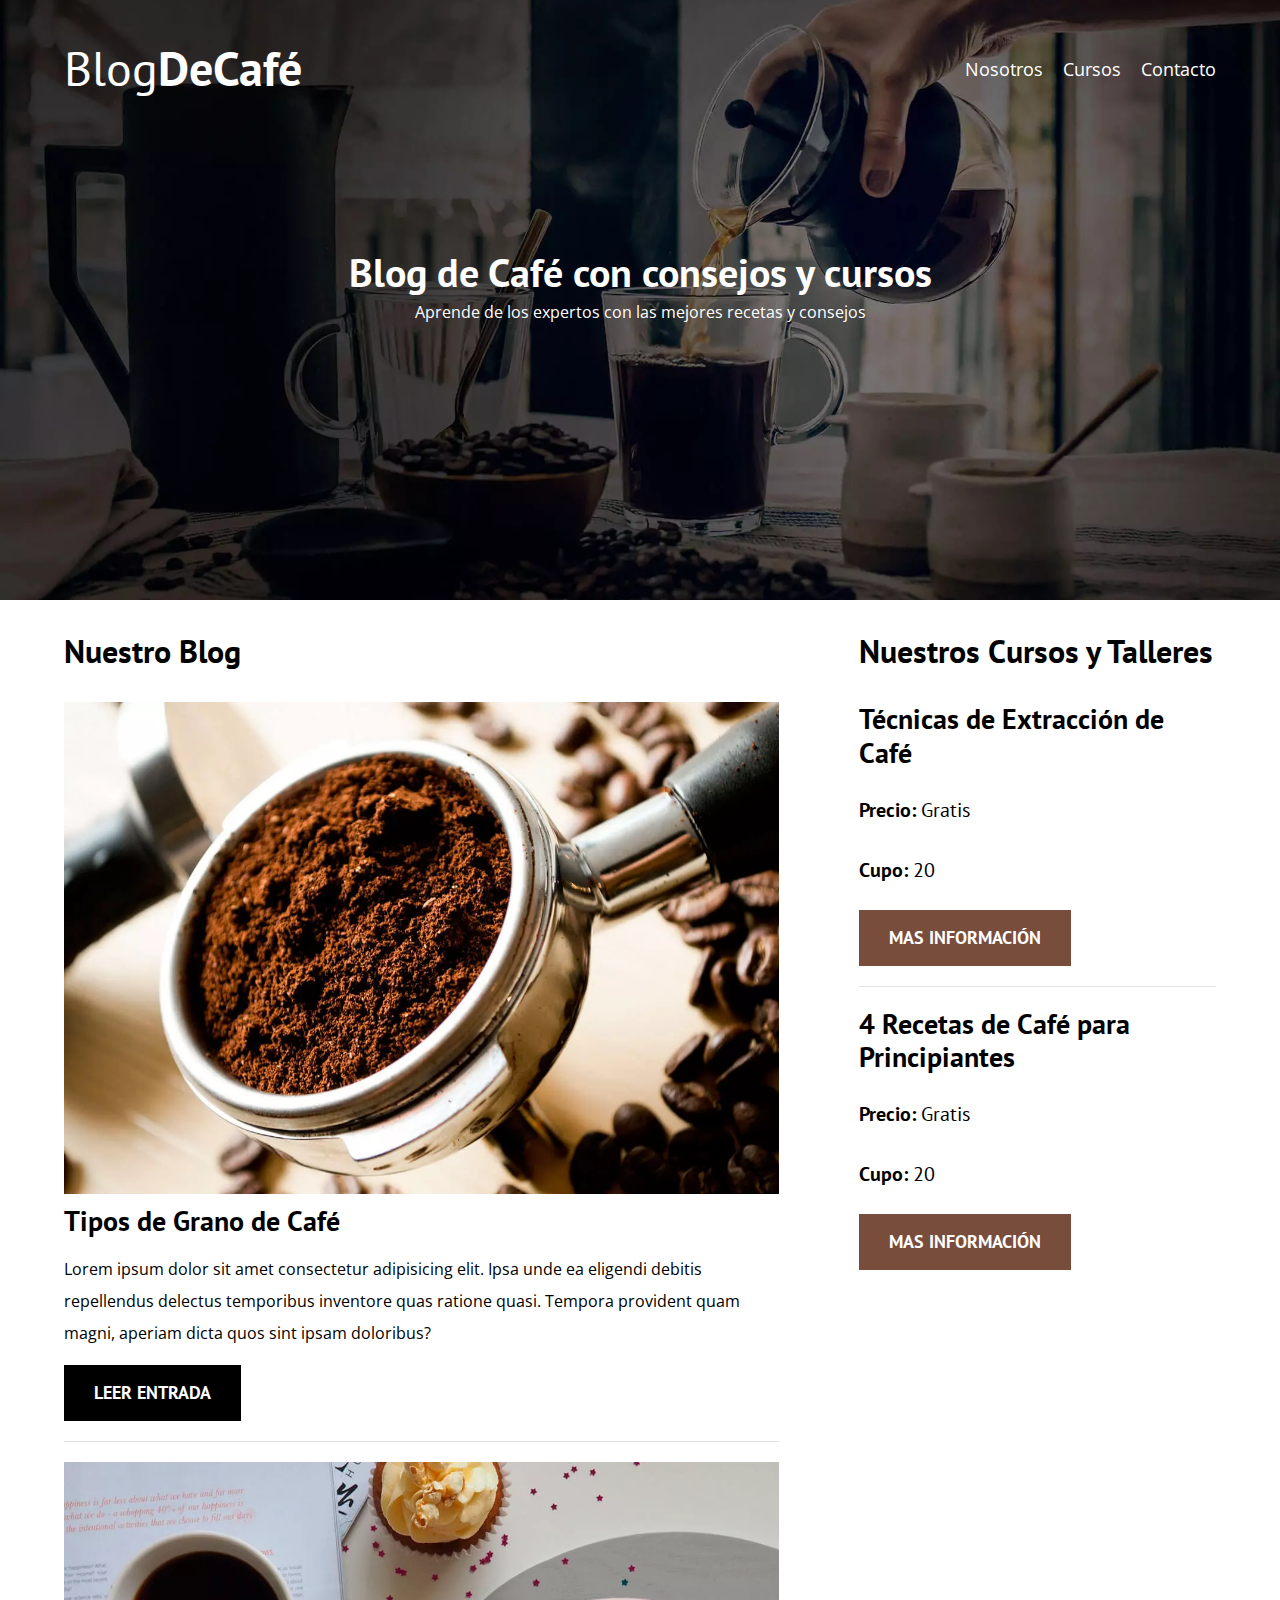
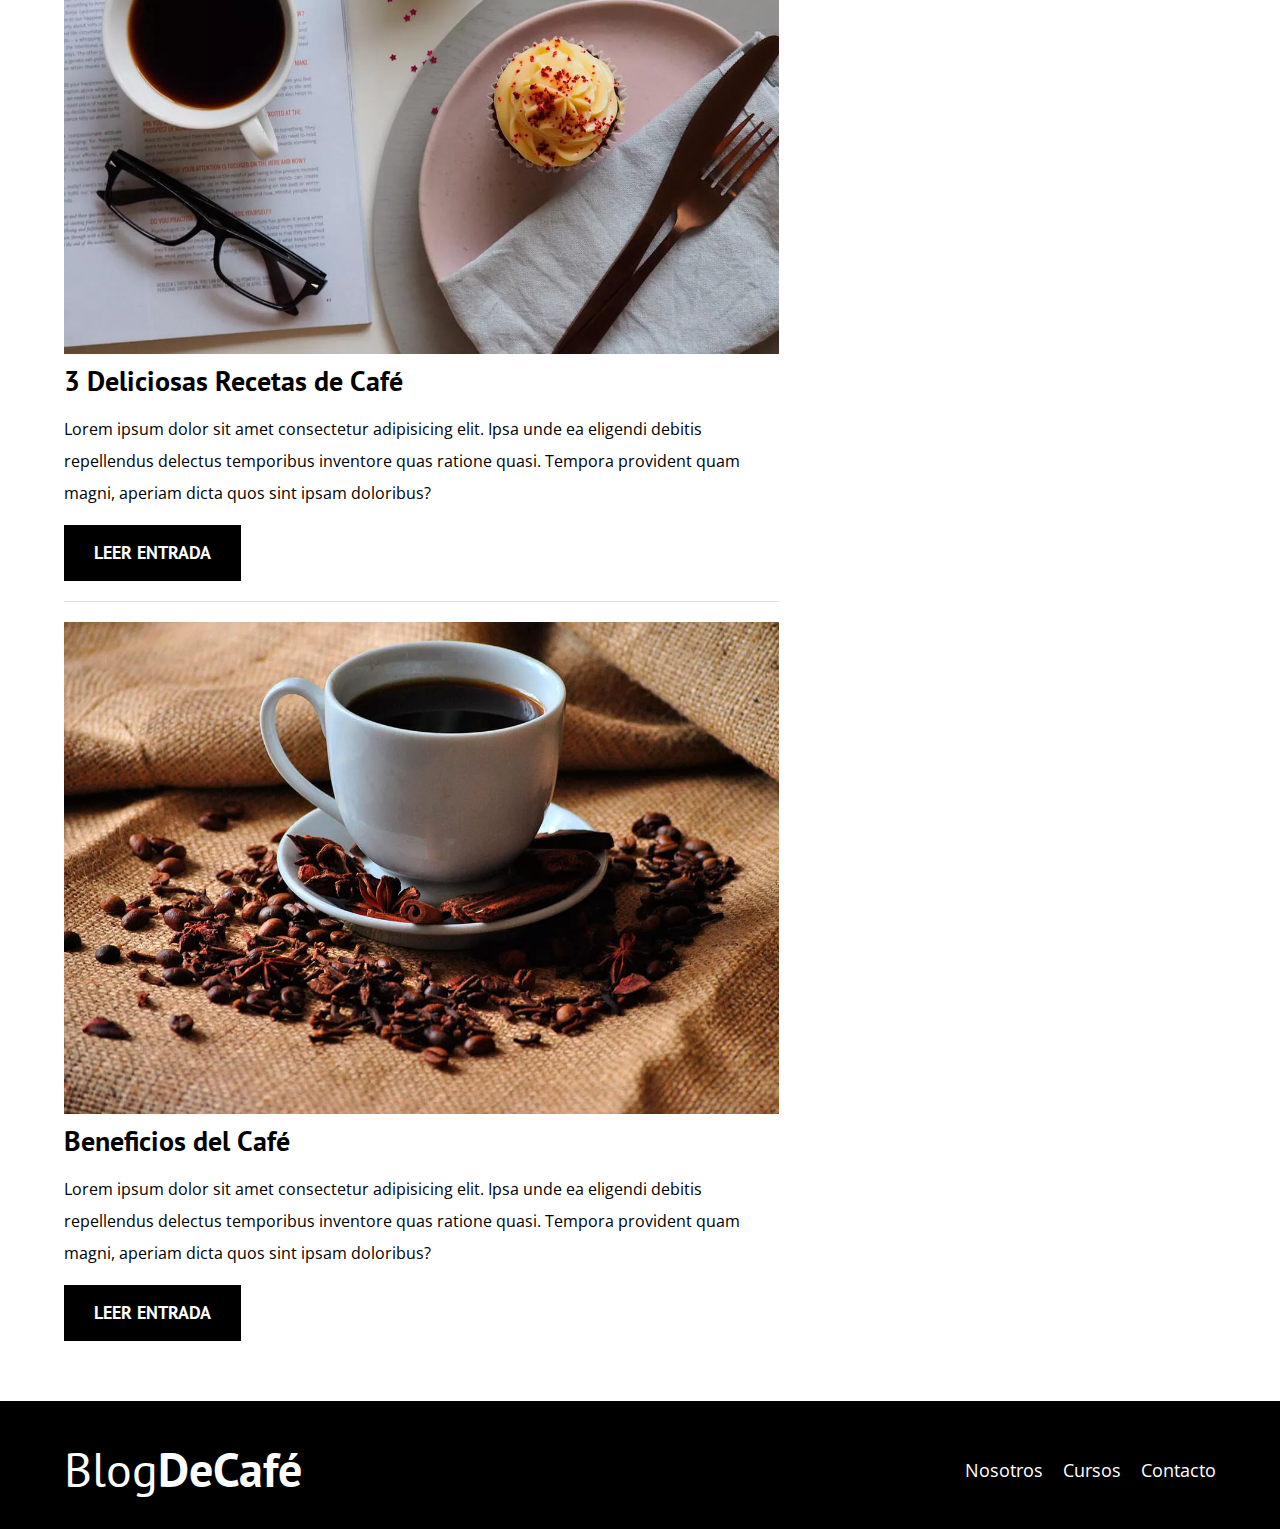
<file: index.html>
<!DOCTYPE html>
<html lang="en">
<head>
    <meta charset="UTF-8">
    <meta name="viewport" content="width=device-width, initial-scale=1.0">
    <title>BlogDeCafé</title>
    <meta name="description" content="Página de Web de Blog de Café">

    <!--Prefetch-->
    <link rel="prefetch" href="nosotros.html" as="document">

    <!--Preload-->
    <link rel="preload" href="css/normalize.css" as="style">
    <link rel="stylesheet" href="css/normalize.css">

    <link rel="preconnect" href="https://fonts.googleapis.com">
    <link rel="preconnect" href="https://fonts.gstatic.com" crossorigin>
    <link rel="preload" href="https://fonts.googleapis.com/css2?family=Open+Sans&family=PT+Sans:wght@400;700&display=swap" crossorigin="crossorigin" as="font">
    <link href="https://fonts.googleapis.com/css2?family=Open+Sans&family=PT+Sans:wght@400;700&display=swap" rel="stylesheet">

    <link rel="preload" href="css/style.css" as="style">
    <link rel="stylesheet" href="css/style.css">

   
</head>
<body>
    
        <header class="header">

            <div class="contenedor">
                <div class="barra">
                    <a class="logo" href="index.html">
                        <h1 class="logo__nombre no-margin centrar-texto" id="logo" >Blog<span class="logo__bold" >DeCafé</span></h1>
                    </a>
                    
                    <nav class="navegacion">
                        <a href="nosotros.html" class="navegacion__enlace">Nosotros</a>
                        <a href="cursos.html" class="navegacion__enlace">Cursos</a>
                        <a href="contacto.html" class="navegacion__enlace">Contacto</a>

                    </nav>
                </div>
            </div>
            
            
            <div class="header__texto">
                <h2 class="no-margin">Blog de Café con consejos y cursos</h2>
                <p class="no-margin">Aprende de los expertos con las mejores recetas y consejos</p>
            </div>
        </header>


        <div class="contenedor contenido-principal">
            <main class="blog">
                <h3>Nuestro Blog</h3>

                <article class="entrada">
                    <div class="entrada__imagen">
                        <picture>
                            <source loading="lazy" srcset="img/blog1.webp" type="image/webp">
                            <img loading="lazy" src="img/blog1.jpg" alt="imagen blog">
                        </picture>
                       
                    </div>

                    <div class="entrada__contenido">
                        <h4 class="no-margin">Tipos de Grano de Café</h4>
                        <p>Lorem ipsum dolor sit amet consectetur adipisicing elit. Ipsa unde ea eligendi debitis repellendus delectus temporibus inventore quas ratione quasi. Tempora provident quam magni, aperiam dicta quos sint ipsam doloribus?</p>
                        <a href="entrada.html" class="boton boton--primario">Leer Entrada</a>
                    </div>
                </article>

                <article class="entrada">
                    <div class="entrada__imagen">
                        <picture>
                            <source loading="lazy" srcset="img/blog2.webp" type="image/webp">
                            <img loading="lazy" src="img/blog2.jpg" alt="imagen blog">
                        </picture>
                    </div>

                    <div class="entrada__contenido">
                        <h4 class="no-margin">3 Deliciosas Recetas de Café</h4>
                        <p>Lorem ipsum dolor sit amet consectetur adipisicing elit. Ipsa unde ea eligendi debitis repellendus delectus temporibus inventore quas ratione quasi. Tempora provident quam magni, aperiam dicta quos sint ipsam doloribus?</p>
                        <a href="entrada.html" class="boton boton--primario">Leer Entrada</a>
                    </div>
                </article>


                <article class="entrada">
                    <div class="entrada__imagen">
                        <picture>
                            <source loading="lazy" srcset="img/blog3.webp" type="image/webp">
                            <img loading="lazy" src="img/blog3.jpg" alt="imagen blog">
                        </picture>
                    </div>

                    <div class="entrada__contenido">
                        <h4 class="no-margin">Beneficios del Café</h4>
                        <p>Lorem ipsum dolor sit amet consectetur adipisicing elit. Ipsa unde ea eligendi debitis repellendus delectus temporibus inventore quas ratione quasi. Tempora provident quam magni, aperiam dicta quos sint ipsam doloribus?</p>
                        <a href="entrada.html" class="boton boton--primario">Leer Entrada</a>
                    </div>
                </article>
            </main>

            <aside class="sidebar">
                <h3>Nuestros Cursos y Talleres</h3>

                <ul class="cursos no-padding">
                    <li class="widget-curso">
                        <h4 class="no-margin">Técnicas de Extracción de Café</h4>
                        <p class="widget-curso__label">Precio:
                            <span class="widget-curso__info">Gratis</span>     
                        </p>
                        <p class="widget-curso__label">Cupo:
                            <span class="widget-curso__info">20</span>     
                        </p>
                        <a href="entrada.html" class="boton boton--secundario">Mas información</a>
                    </li>

                    <li class="widget-curso">
                        <h4 class="no-margin">4 Recetas de Café para Principiantes</h4>
                        <p class="widget-curso__label">Precio:
                            <span class="widget-curso__info">Gratis</span>     
                        </p>
                        <p class="widget-curso__label">Cupo:
                            <span class="widget-curso__info">20</span>     
                        </p>
                        <a href="entrada.html" class="boton boton--secundario">Mas información</a>
                    </li>
                </ul>
            </aside>
        </div>


        <footer class="footer">
            
                <div class="contenedor">
                    <div class="barra">
                        <a class="logo" href="index.html">
                            <h1 class="logo__nombre no-margin centrar-texto" >Blog<span class="logo__bold" >DeCafé</span></h1>
                        </a>
                        
                        <nav class="navegacion">
                            <a href="nosotros.html" class="navegacion__enlace">Nosotros</a>
                            <a href="cursos.html" class="navegacion__enlace">Cursos</a>
                            <a href="contacto.html" class="navegacion__enlace">Contacto</a>
    
                        </nav>
                    </div>
                </div>
            
        </footer>
        <script src="js/modernizr.js"></script>
</body>
</html>
</file>
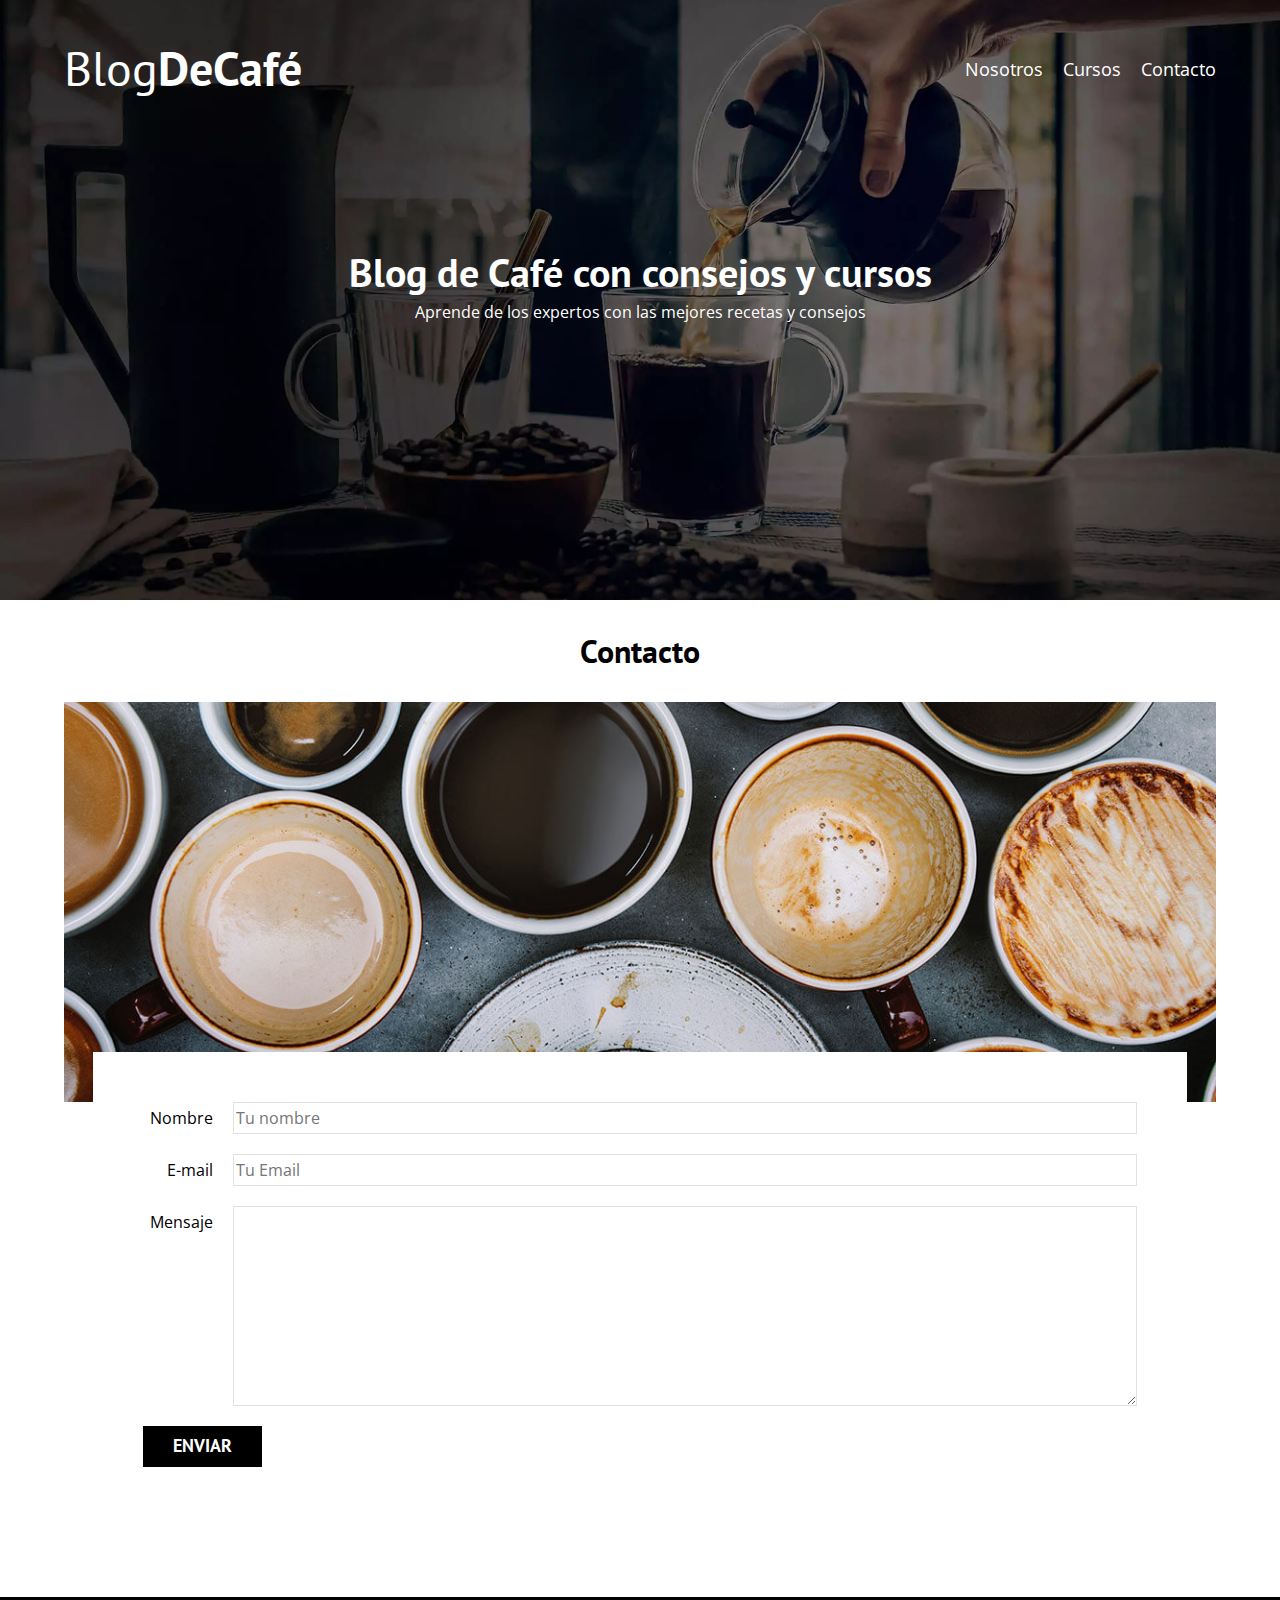
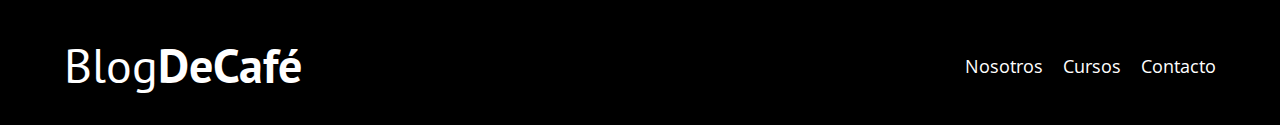
<file: contacto.html>
<!DOCTYPE html>
<html lang="en">
<head>
    <meta charset="UTF-8">
    <meta name="viewport" content="width=device-width, initial-scale=1.0">
    <title>BlogDeCafé</title>
    <link rel="stylesheet" href="css/normalize.css">
    <link rel="preconnect" href="https://fonts.googleapis.com">
    <link rel="preconnect" href="https://fonts.gstatic.com" crossorigin>
    <link href="https://fonts.googleapis.com/css2?family=Open+Sans&family=PT+Sans:wght@400;700&display=swap" rel="stylesheet">
    
    <link rel="stylesheet" href="css/style.css">
</head>
<body>
    
        <header class="header">

            <div class="contenedor">
                <div class="barra">
                    <a class="logo" href="index.html">
                        <h1 class="logo__nombre no-margin centrar-texto" >Blog<span class="logo__bold" >DeCafé</span></h1>
                    </a>
                    
                    <nav class="navegacion">
                        <a href="nosotros.html" class="navegacion__enlace">Nosotros</a>
                        <a href="cursos.html" class="navegacion__enlace">Cursos</a>
                        <a href="contacto.html" class="navegacion__enlace">Contacto</a>

                    </nav>
                </div>
            </div>
            
            
            <div class="header__texto">
                <h2 class="no-margin">Blog de Café con consejos y cursos</h2>
                <p class="no-margin">Aprende de los expertos con las mejores recetas y consejos</p>
            </div>
        </header>


        <main class="contenedor">
            <h3 class="centrar-texto">Contacto</h3>

            <div class="contacto-bg"></div>
            
            <form class="formulario">
                <div class="campo">
                    <label class="campo__label" for="nombre">Nombre</label>
                    <input 
                        class="campo__field"
                        type="text" 
                        placeholder="Tu nombre" 
                        id="nombre"
                    >
                </div>

                <div class="campo">
                    <label class="campo__label" for="email">E-mail</label>
                    <input 
                       class="campo__field"
                        type="email" 
                        placeholder="Tu Email" 
                        id="email"
                    >
                </div>

                <div class="campo">
                    <label class="campo__label" for="mensaje">Mensaje</label>
                    <textarea 
                        class="campo__field campo__field--textarea" 
                        id="mensaje"
                    ></textarea>
                </div>

                <div class="campo">
                    <input type="submit" value="Enviar" class="boton boton--primario ">
                </div>
            </form>
           
        </main>


        <footer class="footer">
            
                <div class="contenedor">
                    <div class="barra">
                        <a class="logo" href="index.html">
                            <h1 class="logo__nombre no-margin centrar-texto" >Blog<span class="logo__bold" >DeCafé</span></h1>
                        </a>
                        
                        <nav class="navegacion">
                            <a href="nosotros.html" class="navegacion__enlace">Nosotros</a>
                            <a href="cursos.html" class="navegacion__enlace">Cursos</a>
                            <a href="contacto.html" class="navegacion__enlace">Contacto</a>
    
                        </nav>
                    </div>
                </div>
            
        </footer>
        <script src="js/modernizr.js"></script>
</body>
</html>
</file>
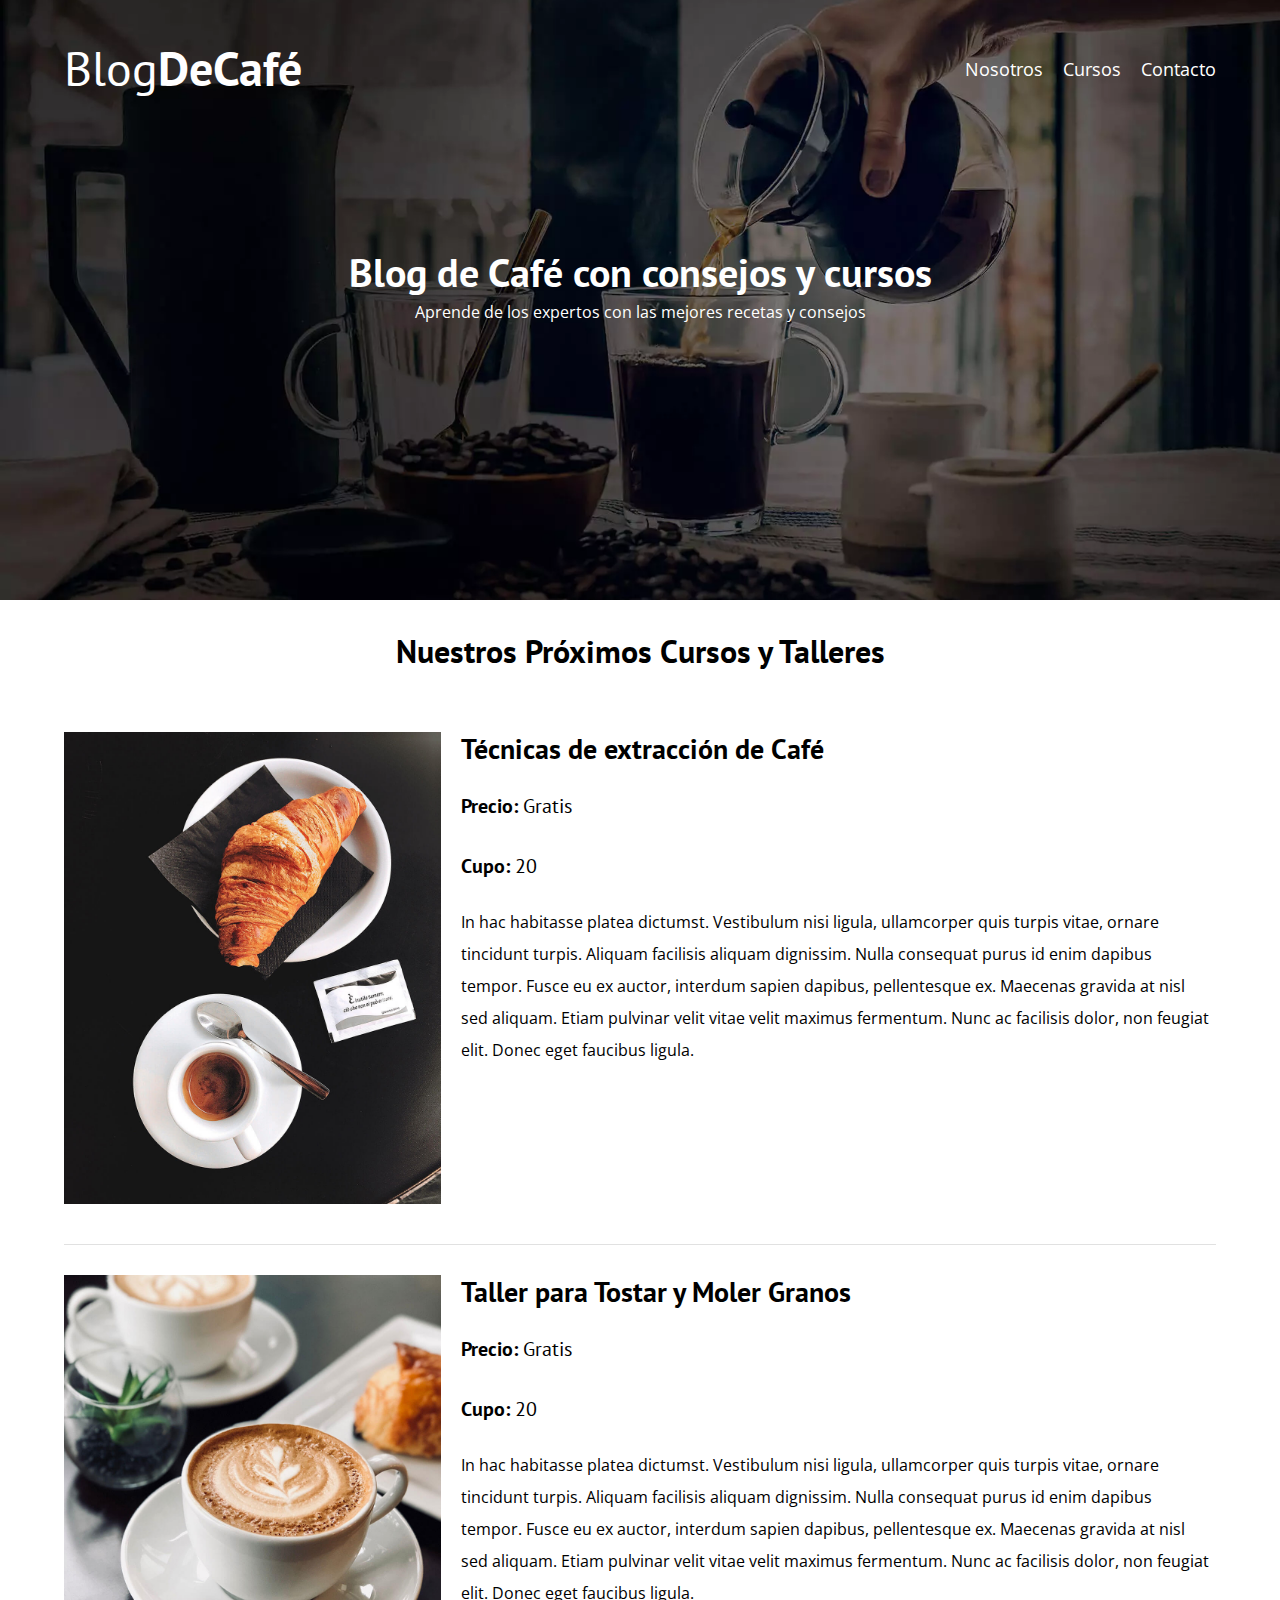
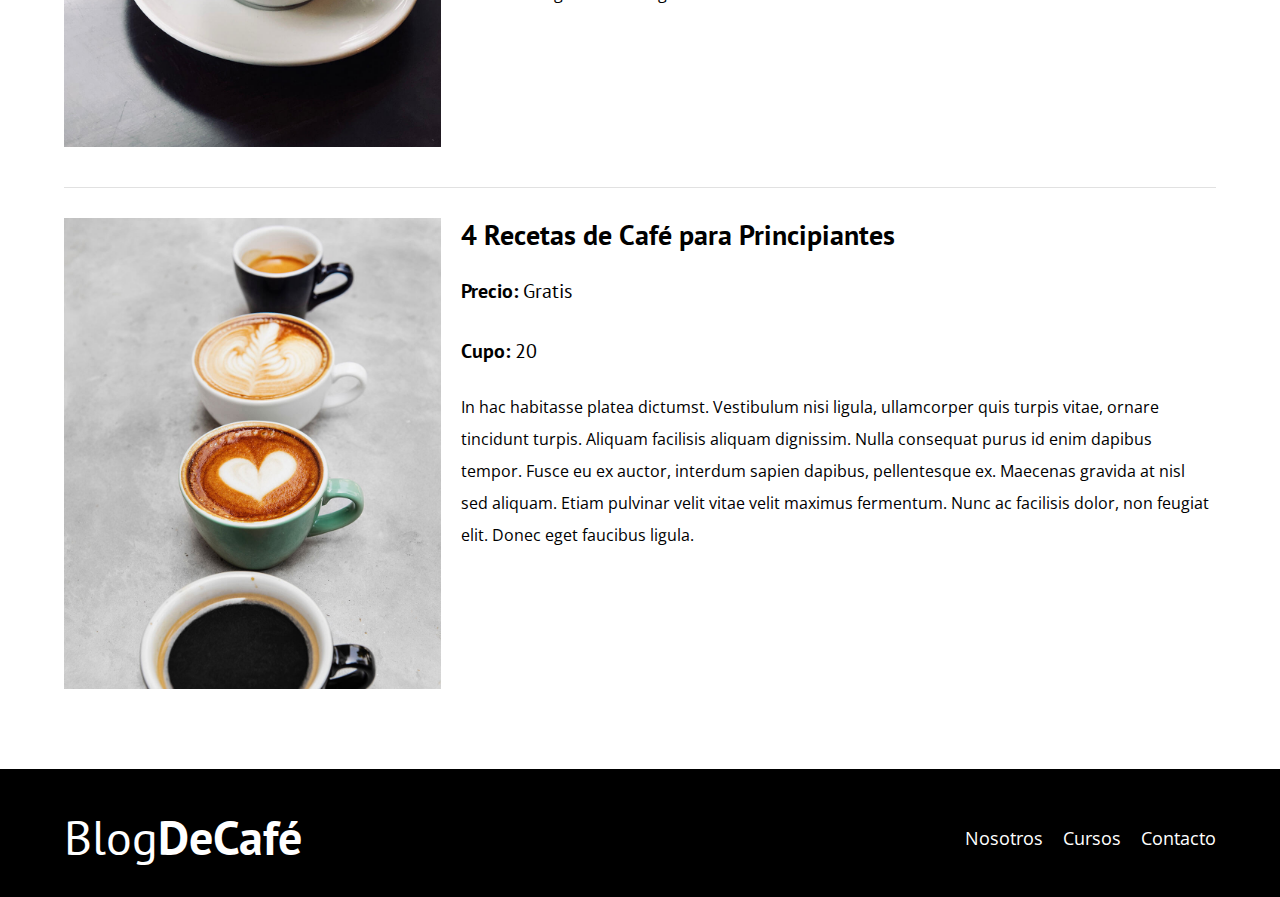
<file: cursos.html>
<!DOCTYPE html>
<html lang="en">
<head>
    <meta charset="UTF-8">
    <meta name="viewport" content="width=device-width, initial-scale=1.0">
    <title>BlogDeCafé</title>
    <link rel="stylesheet" href="css/normalize.css">
    <link rel="preconnect" href="https://fonts.googleapis.com">
    <link rel="preconnect" href="https://fonts.gstatic.com" crossorigin>
    <link href="https://fonts.googleapis.com/css2?family=Open+Sans&family=PT+Sans:wght@400;700&display=swap" rel="stylesheet">
    
    <link rel="stylesheet" href="css/style.css">
</head>
<body>
    
        <header class="header">

            <div class="contenedor">
                <div class="barra">
                    <a class="logo" href="index.html">
                        <h1 class="logo__nombre no-margin centrar-texto" >Blog<span class="logo__bold" >DeCafé</span></h1>
                    </a>
                    
                    <nav class="navegacion">
                        <a href="nosotros.html" class="navegacion__enlace">Nosotros</a>
                        <a href="cursos.html" class="navegacion__enlace">Cursos</a>
                        <a href="contacto.html" class="navegacion__enlace">Contacto</a>

                    </nav>
                </div>
            </div>
            
            
            <div class="header__texto">
                <h2 class="no-margin">Blog de Café con consejos y cursos</h2>
                <p class="no-margin">Aprende de los expertos con las mejores recetas y consejos</p>
            </div>
        </header>


        <main class="contenedor">
            <h3 class="centrar-texto">Nuestros Próximos Cursos y Talleres</h3>

            <div class="curso">

                <div class="curso__imagen">
                    <img src="img/curso1.jpg" alt="Imagen del Curso">
                </div>

               <div class="curso__informacion">
                    <h4 class="no-margin">Técnicas de extracción de Café</h4>
                    <p class="curso__label">Precio:
                        <span class="curso__info">Gratis</span>     
                    </p>
                    
                    <p class="curso__label">Cupo:
                        <span class="curso__info">20</span>     
                    </p>

                    <p class="curso__descripcion">
                        In hac habitasse platea dictumst. Vestibulum nisi ligula, ullamcorper quis turpis vitae, ornare tincidunt turpis. Aliquam facilisis aliquam dignissim. Nulla consequat purus id enim dapibus tempor. Fusce eu ex auctor, interdum sapien dapibus, pellentesque ex. Maecenas gravida at nisl sed aliquam. Etiam pulvinar velit vitae velit maximus fermentum. Nunc ac facilisis dolor, non feugiat elit. Donec eget faucibus ligula.
                    </p>

               </div>
            </div><!--Curso-->

            <div class="curso">

                <div class="curso__imagen">
                    <img src="img/curso2.jpg" alt="Imagen del Curso">
                </div>

               <div class="curso__informacion">
                    <h4 class="no-margin">Taller para Tostar y Moler Granos</h4>
                    <p class="curso__label">Precio:
                        <span class="curso__info">Gratis</span>     
                    </p>
                    
                    <p class="curso__label">Cupo:
                        <span class="curso__info">20</span>     
                    </p>

                    <p class="curso__descripcion">
                        In hac habitasse platea dictumst. Vestibulum nisi ligula, ullamcorper quis turpis vitae, ornare tincidunt turpis. Aliquam facilisis aliquam dignissim. Nulla consequat purus id enim dapibus tempor. Fusce eu ex auctor, interdum sapien dapibus, pellentesque ex. Maecenas gravida at nisl sed aliquam. Etiam pulvinar velit vitae velit maximus fermentum. Nunc ac facilisis dolor, non feugiat elit. Donec eget faucibus ligula.
                    </p>

               </div>
            </div><!--Curso-->

            <div class="curso">

                <div class="curso__imagen">
                    <img src="img/curso3.jpg" alt="Imagen del Curso">
                </div>

               <div class="curso__informacion">
                    <h4 class="no-margin">4 Recetas de Café para Principiantes</h4>
                    <p class="curso__label">Precio:
                        <span class="curso__info">Gratis</span>     
                    </p>
                    
                    <p class="curso__label">Cupo:
                        <span class="curso__info">20</span>     
                    </p>

                    <p class="curso__descripcion">
                        In hac habitasse platea dictumst. Vestibulum nisi ligula, ullamcorper quis turpis vitae, ornare tincidunt turpis. Aliquam facilisis aliquam dignissim. Nulla consequat purus id enim dapibus tempor. Fusce eu ex auctor, interdum sapien dapibus, pellentesque ex. Maecenas gravida at nisl sed aliquam. Etiam pulvinar velit vitae velit maximus fermentum. Nunc ac facilisis dolor, non feugiat elit. Donec eget faucibus ligula.
                    </p>

               </div>
            </div><!--Curso-->
        </main>
        
        <footer class="footer">
            
                <div class="contenedor">
                    <div class="barra">
                        <a class="logo" href="index.html">
                            <h1 class="logo__nombre no-margin centrar-texto" >Blog<span class="logo__bold" >DeCafé</span></h1>
                        </a>
                        
                        <nav class="navegacion">
                            <a href="nosotros.html" class="navegacion__enlace">Nosotros</a>
                            <a href="cursos.html" class="navegacion__enlace">Cursos</a>
                            <a href="contacto.html" class="navegacion__enlace">Contacto</a>
    
                        </nav>
                    </div>
                </div>
            
        </footer>
        <script src="js/modernizr.js"></script>
</body>
</html>
</file>
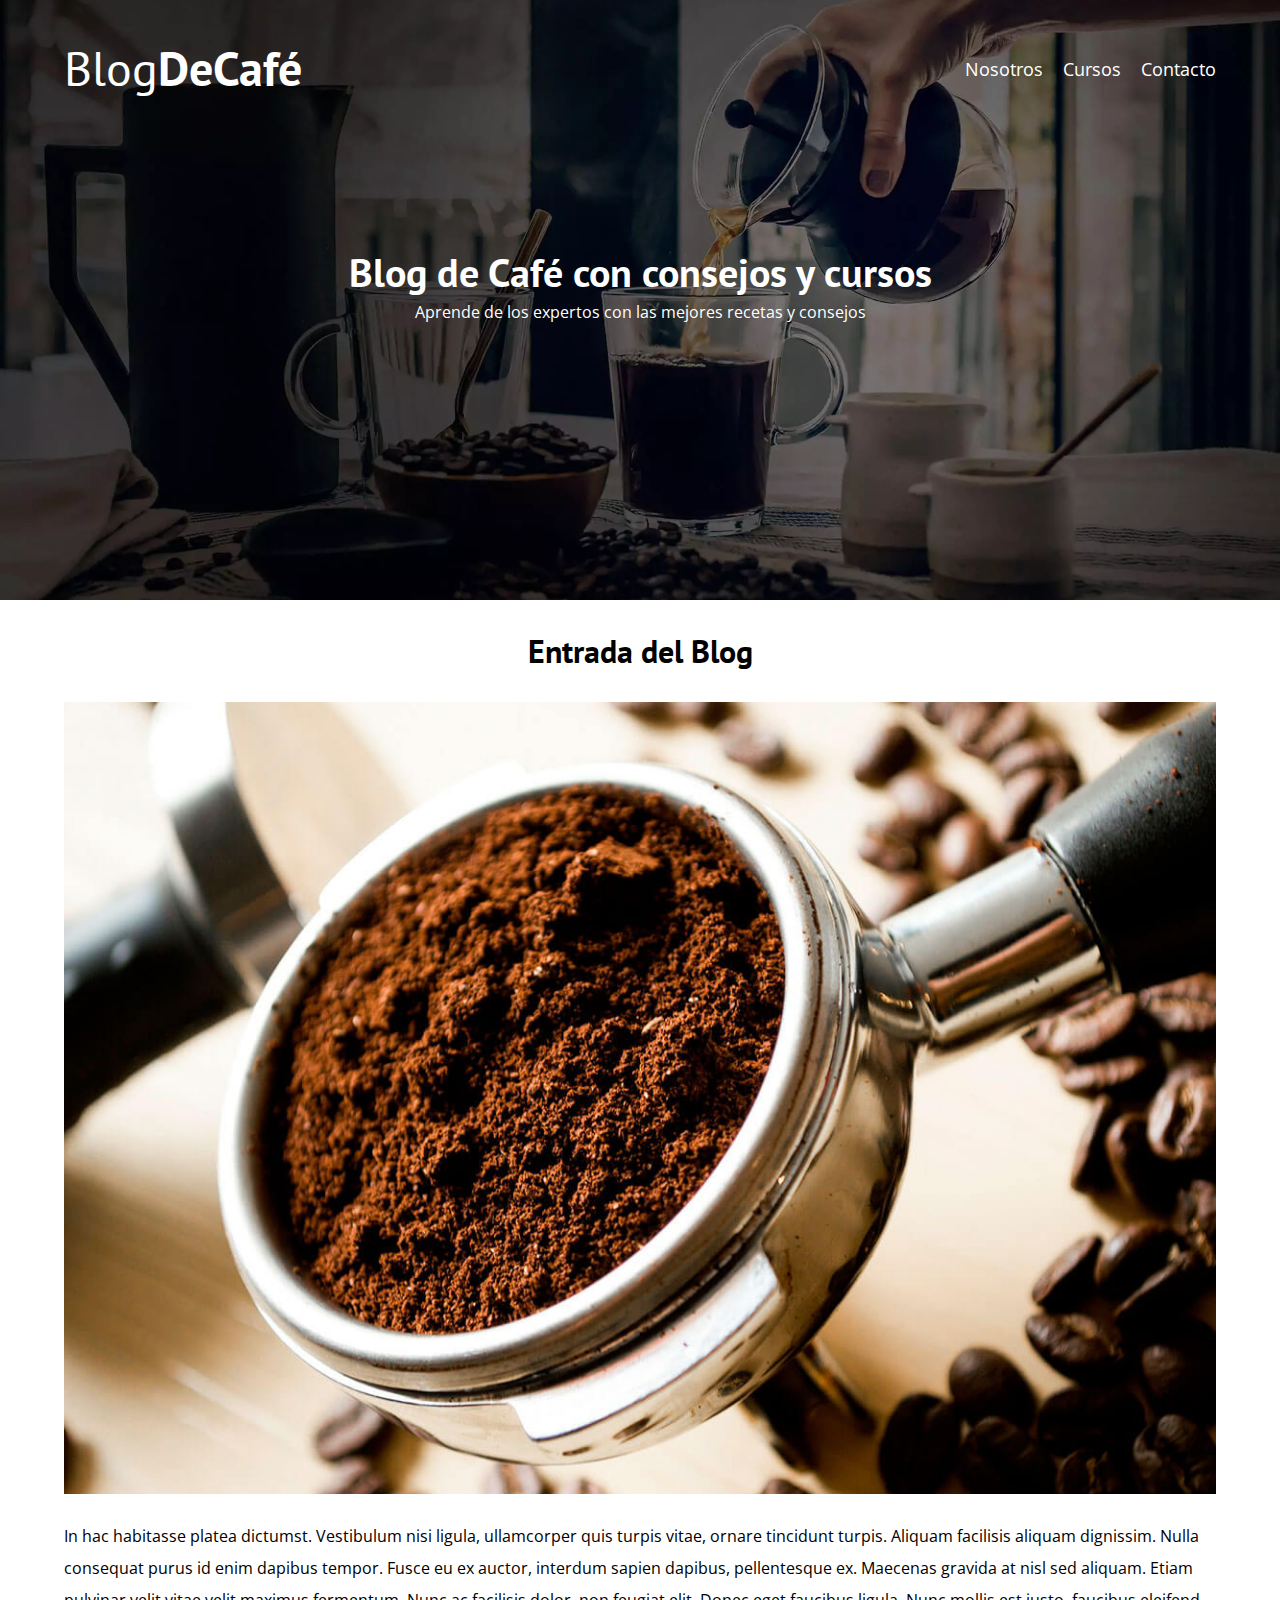
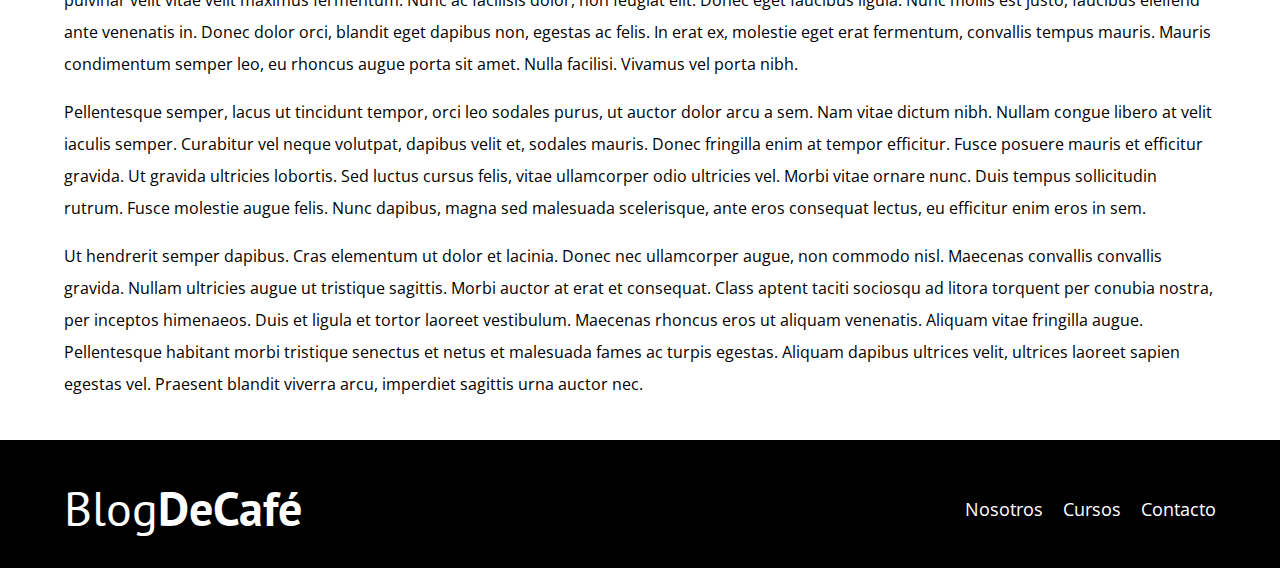
<file: entrada.html>
<!DOCTYPE html>
<html lang="en">
<head>
    <meta charset="UTF-8">
    <meta name="viewport" content="width=device-width, initial-scale=1.0">
    <title>BlogDeCafé</title>
    <link rel="stylesheet" href="css/normalize.css">
    <link rel="preconnect" href="https://fonts.googleapis.com">
    <link rel="preconnect" href="https://fonts.gstatic.com" crossorigin>
    <link href="https://fonts.googleapis.com/css2?family=Open+Sans&family=PT+Sans:wght@400;700&display=swap" rel="stylesheet">
    
    <link rel="stylesheet" href="css/style.css">
</head>
<body>
    
        <header class="header">

            <div class="contenedor">
                <div class="barra">
                    <a class="logo" href="index.html">
                        <h1 class="logo__nombre no-margin centrar-texto" >Blog<span class="logo__bold" >DeCafé</span></h1>
                    </a>
                    
                    <nav class="navegacion">
                        <a href="nosotros.html" class="navegacion__enlace">Nosotros</a>
                        <a href="cursos.html" class="navegacion__enlace">Cursos</a>
                        <a href="contacto.html" class="navegacion__enlace">Contacto</a>

                    </nav>
                </div>
            </div>
            
            
            <div class="header__texto">
                <h2 class="no-margin">Blog de Café con consejos y cursos</h2>
                <p class="no-margin">Aprende de los expertos con las mejores recetas y consejos</p>
            </div>
        </header>


      
        <main class="contenedor">
                <h3 class="centrar-texto">Entrada del Blog</h3>

                <img src="img/blog1.jpg" alt="imagen blog">

                <p>In hac habitasse platea dictumst. Vestibulum nisi ligula, ullamcorper quis turpis vitae, ornare tincidunt turpis. Aliquam facilisis aliquam dignissim. Nulla consequat purus id enim dapibus tempor. Fusce eu ex auctor, interdum sapien dapibus, pellentesque ex. Maecenas gravida at nisl sed aliquam. Etiam pulvinar velit vitae velit maximus fermentum. Nunc ac facilisis dolor, non feugiat elit. Donec eget faucibus ligula. Nunc mollis est justo, faucibus eleifend ante venenatis in. Donec dolor orci, blandit eget dapibus non, egestas ac felis. In erat ex, molestie eget erat fermentum, convallis tempus mauris. Mauris condimentum semper leo, eu rhoncus augue porta sit amet. Nulla facilisi. Vivamus vel porta nibh.</p>

                <p>Pellentesque semper, lacus ut tincidunt tempor, orci leo sodales purus, ut auctor dolor arcu a sem. Nam vitae dictum nibh. Nullam congue libero at velit iaculis semper. Curabitur vel neque volutpat, dapibus velit et, sodales mauris. Donec fringilla enim at tempor efficitur. Fusce posuere mauris et efficitur gravida. Ut gravida ultricies lobortis. Sed luctus cursus felis, vitae ullamcorper odio ultricies vel. Morbi vitae ornare nunc. Duis tempus sollicitudin rutrum. Fusce molestie augue felis. Nunc dapibus, magna sed malesuada scelerisque, ante eros consequat lectus, eu efficitur enim eros in sem.</p>

                <p>Ut hendrerit semper dapibus. Cras elementum ut dolor et lacinia. Donec nec ullamcorper augue, non commodo nisl. Maecenas convallis convallis gravida. Nullam ultricies augue ut tristique sagittis. Morbi auctor at erat et consequat. Class aptent taciti sociosqu ad litora torquent per conubia nostra, per inceptos himenaeos. Duis et ligula et tortor laoreet vestibulum. Maecenas rhoncus eros ut aliquam venenatis. Aliquam vitae fringilla augue. Pellentesque habitant morbi tristique senectus et netus et malesuada fames ac turpis egestas. Aliquam dapibus ultrices velit, ultrices laoreet sapien egestas vel. Praesent blandit viverra arcu, imperdiet sagittis urna auctor nec.</p>
                

                   
                       
                   
                
            
        </main>

            
       

        <footer class="footer">
            
                <div class="contenedor">
                    <div class="barra">
                        <a class="logo" href="index.html">
                            <h1 class="logo__nombre no-margin centrar-texto" >Blog<span class="logo__bold" >DeCafé</span></h1>
                        </a>
                        
                        <nav class="navegacion">
                            <a href="nosotros.html" class="navegacion__enlace">Nosotros</a>
                            <a href="cursos.html" class="navegacion__enlace">Cursos</a>
                            <a href="contacto.html" class="navegacion__enlace">Contacto</a>
    
                        </nav>
                    </div>
                </div>
            
        </footer>
        <script src="js/modernizr.js"></script>
</body>
</html>
</file>
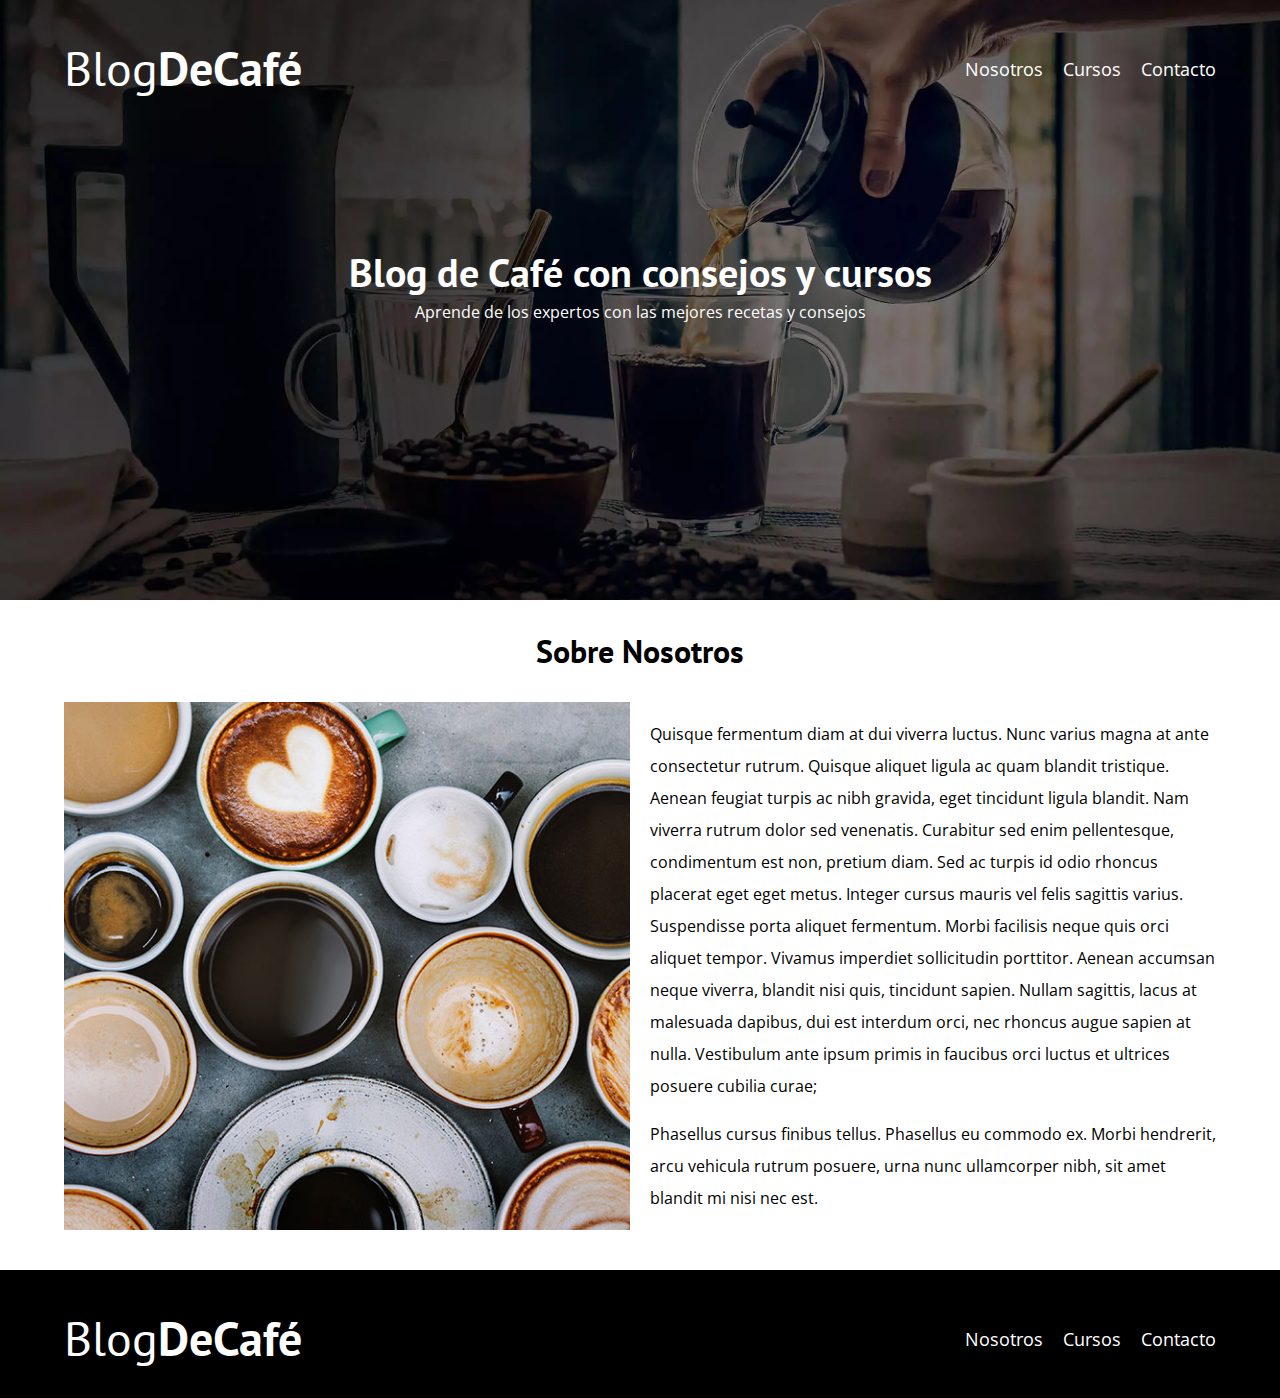
<file: nosotros.html>
<!DOCTYPE html>
<html lang="en">
<head>
    <meta charset="UTF-8">
    <meta name="viewport" content="width=device-width, initial-scale=1.0">
    <title>BlogDeCafé</title>
    <link rel="stylesheet" href="css/normalize.css">
    <link rel="preconnect" href="https://fonts.googleapis.com">
    <link rel="preconnect" href="https://fonts.gstatic.com" crossorigin>
    <link href="https://fonts.googleapis.com/css2?family=Open+Sans&family=PT+Sans:wght@400;700&display=swap" rel="stylesheet">
    
    <link rel="stylesheet" href="css/style.css">
</head>
<body>
    
        <header class="header">

            <div class="contenedor">
                <div class="barra">
                    <a class="logo" href="index.html">
                        <h1 class="logo__nombre no-margin centrar-texto" >Blog<span class="logo__bold" >DeCafé</span></h1>
                    </a>
                    
                    <nav class="navegacion">
                        <a href="nosotros.html" class="navegacion__enlace">Nosotros</a>
                        <a href="cursos.html" class="navegacion__enlace">Cursos</a>
                        <a href="contacto.html" class="navegacion__enlace">Contacto</a>

                    </nav>
                </div>
            </div>
            
            
            <div class="header__texto">
                <h2 class="no-margin">Blog de Café con consejos y cursos</h2>
                <p class="no-margin">Aprende de los expertos con las mejores recetas y consejos</p>
            </div>
        </header>


        <main class="contenedor">
            <h3 class="centrar-texto">Sobre Nosotros</h3>

            <div class="sobre-nosotros">
                <div class="sobre-nosotros__imagen">
                    <img class="imagen-nosotros" src="img/nosotros.jpg" alt="imagen nosotros">
                </div>

                <div class="sobre_nosotros__texto">
                    <p>Quisque fermentum diam at dui viverra luctus. Nunc varius magna at ante consectetur rutrum. Quisque aliquet ligula ac quam blandit tristique. Aenean feugiat turpis ac nibh gravida, eget tincidunt ligula blandit. Nam viverra rutrum dolor sed venenatis. Curabitur sed enim pellentesque, condimentum est non, pretium diam. Sed ac turpis id odio rhoncus placerat eget eget metus. Integer cursus mauris vel felis sagittis varius. Suspendisse porta aliquet fermentum. Morbi facilisis neque quis orci aliquet tempor. Vivamus imperdiet sollicitudin porttitor. Aenean accumsan neque viverra, blandit nisi quis, tincidunt sapien. Nullam sagittis, lacus at malesuada dapibus, dui est interdum orci, nec rhoncus augue sapien at nulla. Vestibulum ante ipsum primis in faucibus orci luctus et ultrices posuere cubilia curae;</p>

                    <p>Phasellus cursus finibus tellus. Phasellus eu commodo ex. Morbi hendrerit, arcu vehicula rutrum posuere, urna nunc ullamcorper nibh, sit amet blandit mi nisi nec est.</p>
                </div>
            </div>
        </main>


        <footer class="footer">
            
                <div class="contenedor">
                    <div class="barra">
                        <a class="logo" href="index.html">
                            <h1 class="logo__nombre no-margin centrar-texto" >Blog<span class="logo__bold" >DeCafé</span></h1>
                        </a>
                        
                        <nav class="navegacion">
                            <a href="nosotros.html" class="navegacion__enlace">Nosotros</a>
                            <a href="cursos.html" class="navegacion__enlace">Cursos</a>
                            <a href="contacto.html" class="navegacion__enlace">Contacto</a>
    
                        </nav>
                    </div>
                </div>
            
        </footer>
        <script src="js/modernizr.js"></script>
</body>
</html>
</file>
<file: css/style.css>
:root{
        --fuenteHeading: 'PT Sans', sans-serif;
        --fuenteParrafos: 'Open Sans', sans-serif;

        --primario: #784D3C;
        --gris: #e1e1e1;
        --blanco: #ffffff;
        --negro: #000000;
    }


html{
        box-sizing: border-box;
        font-size: 62.5%;
    }

*, *:before, *:after {
        box-sizing: inherit;
    }
body{
        font-family: var(--fuenteParrafos);
        font-size: 1.6rem;
        line-height: 2;
    }

/**GLOBALES**/
.contenedor{
        width: min(90%, 120rem);
        margin: 0 auto;
    }

a{
        text-decoration: none;
    }

h1,h2,h3,h4{
        font-family: var(--fuenteHeading);    
        line-height: 1.2;
    }
    h1{
            font-size: 4.8rem;
        }
    h2{
            font-size: 4rem;
        }
    h3{
            font-size: 3.2rem;
        }
    h4{
            font-size: 2.8rem;
        }
img {
        max-width: 100%;
    
    }

/**UTILIDADES**/
.no-margin{
        margin: 0; /**para eliminar los margenes de todos los headings**/
    }
.no-padding{
        padding: 0;
    }
.centrar-texto{
        text-align: center;
    }



/**Header**/
.webp .header{
    background-image: url(../img/banner.webp);
}
.no-webp .header{
    background-image: url(../img/banner.jpg);
}
.header{
        
        height: 60rem;
        background-size: cover;
        background-repeat: no-repeat;
        background-position: center center;
    }
.header__texto{
        text-align: center;
        color: var(--blanco);
        margin-top: 5rem;
        
    }
@media (min-width: 768px) {
        .header__texto{
            margin-top: 15rem;
        }
    }
    .barra{
        padding-top: 4rem;
    }

@media (min-width: 768px) {
        .barra{
            display: flex;
            justify-content: space-between;
            align-items: center;
        }
    }
.logo{
        color: var(--blanco);
    }
.logo__nombre{
        font-weight: 400;
    }
.logo__bold{
        font-weight: 700;
    }

@media (min-width: 768px) {
        .navegacion{
            display: flex;
            gap: 2rem;
        }
    }
.navegacion__enlace{
        display: block;
        text-align: center;
        font-size: 1.8rem;
        color: var(--blanco);
    }

@media (min-width: 768px) {
        .contenido-principal{
            display: grid;
            grid-template-columns: 2fr 1fr;
            column-gap: 8rem;
        }
    }

.entrada{
        border-bottom: 1px solid var(--gris);
        margin-bottom: 2rem;
    }
.entrada:last-of-type{
        border: none;
        margin-bottom: 0;
    }
.boton{
        display: block;
        font-family: var(--fuenteHeading);
        color: var(--blanco);
        text-align: center;
        padding: 1rem 3rem;
        font-size: 1.8rem;
        text-transform: uppercase;
        font-weight: 700;
        margin-bottom: 2rem;
        border: none;
    }

@media (min-width: 768px) {
        .boton{
            display: inline-block;
        }
    }
.boton:hover{
        cursor: pointer;
    }
    .boton--primario{
        background-color: var(--negro);
    }
.boton--secundario{
        background-color: var(--primario);
    }
.cursos{
        list-style: none;
    }

.widget-curso{
        border-bottom: 1px solid var(--gris);
        margin-bottom: 2rem;
    }
.widget-curso:last-of-type{
        border: none;
        margin-bottom: 0;
    }
.widget-curso__label{
        font-family: var(--fuenteHeading);
        font-weight: bold;
    }
.widget-curso__info{
        font-weight: normal;
    }
.widget-curso__label,
.widget-curso__info{
        font-size: 2rem;
    }

.footer{
        background-color: var(--negro);
        padding-bottom: 3rem;
        margin-top: 4rem;
    }

/**Sobre Nosotros**/
@media (min-width: 768px) {
        /*.sobre-nosotros{
            display: flex;
            justify-content: space-between;
        }
        
        .sobre-nosotros__texto{
            flex: 0 0 calc(50% - 1rem);
        }

        .sobre-nosotros__imagen{
            flex: 0 0 calc(50% - 1rem);
        }*/

        .sobre-nosotros{
            display: grid;
            grid-template-columns: repeat(2, 1fr);
            column-gap: 2rem;
        }

        .imagen-nosotros {
            width: 100%;
            height: 100%;
            object-fit: cover; /* contain */
        }
        
}
/**CURSO**/
.curso {
        padding: 3rem 0;
        border-bottom: 1px solid var(--gris);
    }
@media (min-width: 768px) {
        .curso {
            display: grid;
            grid-template-columns: 1fr 2fr;
            column-gap: 2rem;
        }
}
.curso:last-of-type {
       border: none;
}
.curso__label {
        font-family: var(--fuenteHeading);
        font-weight: bold;
}
.curso__info {
        font-weight: normal;
}
.curso__label,
    .curso__info {
        font-size: 2rem;
}
/**CONTACTO**/
.contacto-bg {
        background-image: url(../img/contacto.jpg);
        height: 40rem;
        background-size: cover;
        background-repeat: no-repeat;
}
    
.formulario {
        background-color: var(--blanco);
        margin: -5rem auto 0 auto;
        width: 95%;
        padding: 5rem;
}
.campo {
        display: flex;
        margin-bottom: 2rem;
}
.campo__label {
        flex: 0 0 9rem;
        text-align: right;
        padding-right: 2rem;
}
.campo__field {
        flex: 1;
        border: 1px solid var(--gris);
}
.campo__field--textarea {
        height: 20rem;
}
@media (max-width: 400px) {
    .campo {
        display: block;
    }
    .campo__label {
        flex:auto;
        text-align: left;
        margin-right: 0;
        margin-bottom: 10px;
    }
}
</file>
